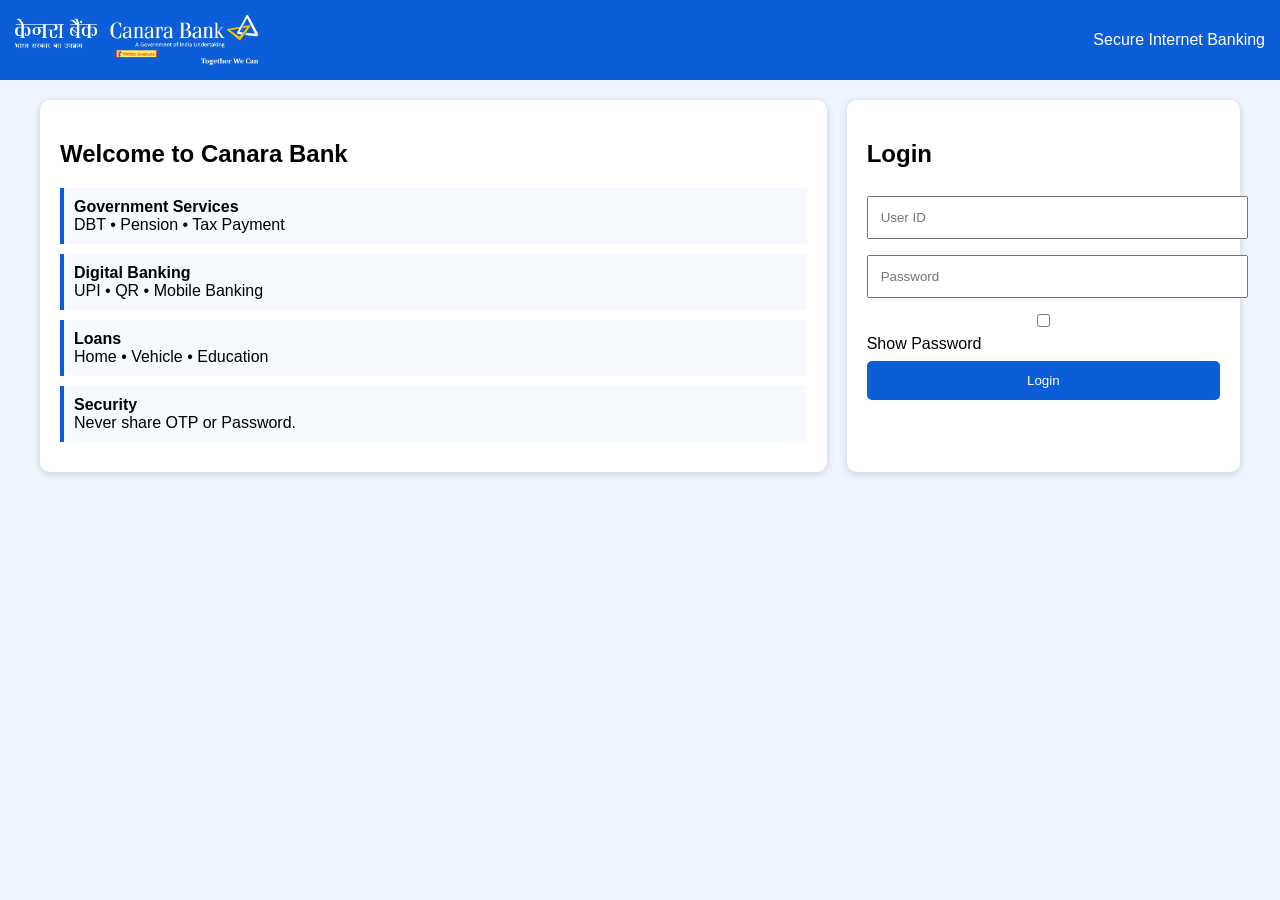
<file: index.html>
<!doctype html><html><head><meta charset='utf-8'>
<link rel='stylesheet' href='style.css'><title>My Sample Bank</title></head>
<body>
<header><img src='logo.png' height='50'><div>Secure Internet Banking</div></header>
<div class='container'>
<div class='panel'>
<h2>Welcome to Canara Bank </h2>
<div class='card'><b>Government Services</b><br>DBT • Pension • Tax Payment</div>
<div class='card'><b>Digital Banking</b><br>UPI • QR • Mobile Banking</div>
<div class='card'><b>Loans</b><br>Home • Vehicle • Education</div>
<div class='card'><b>Security</b><br>Never share OTP or Password.</div>
</div>
<div class='login'>
<h2>Login</h2>
<input id='uid' placeholder='User ID'>
<input id='pwd' type='password' placeholder='Password'>
<label><input type='checkbox' onclick='togglePwd()'> Show Password</label>
<button onclick='login()'>Login</button>
</div>
</div>
<script src='script.js'></script>
</body></html>
</file>
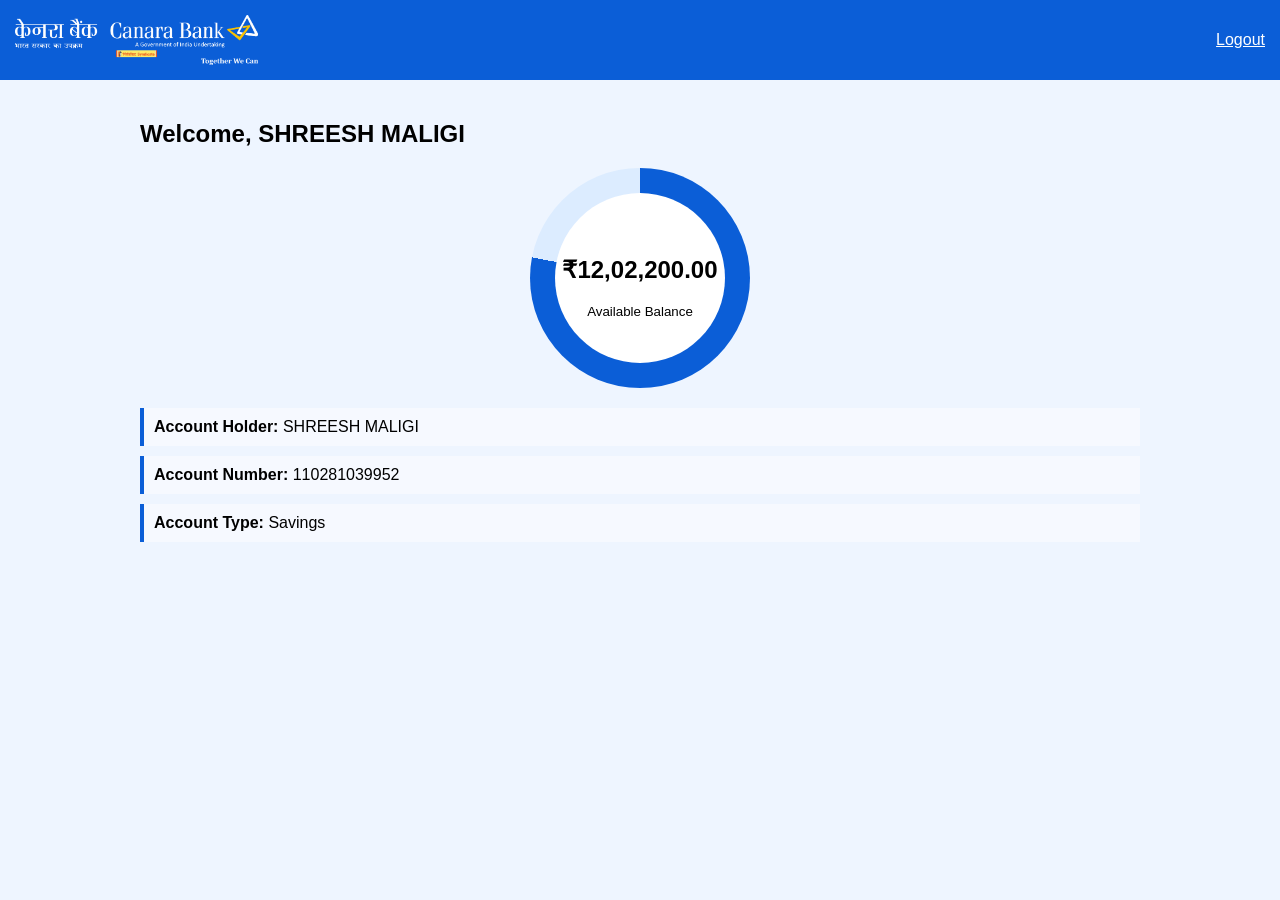
<file: dashboard.html>
<!doctype html><html><head><meta charset='utf-8'>
<link rel='stylesheet' href='style.css'><title>Dashboard</title></head>
<body>
<header><img src='logo.png' height='50'><a href='index.html' style='color:#fff'>Logout</a></header>
<div style='max-width:1000px;margin:auto;padding:20px'>
<h2>Welcome, SHREESH MALIGI</h2>
<div class='circle'><div class='inner'><h2>₹12,02,200.00</h2><small>Available Balance</small></div></div>
<div class='card'><b>Account Holder:</b> SHREESH MALIGI</div>
<div class='card'><b>Account Number:</b> 110281039952</div>
<div class='card'><b>Account Type:</b> Savings</div>
</div>
</body></html>
</file>
<file: style.css>
body{font-family:Arial;margin:0;background:#eef5ff}
header{background:#0B5ED7;color:#fff;padding:15px;display:flex;justify-content:space-between;align-items:center}
.container{display:grid;grid-template-columns:2fr 1fr;gap:20px;padding:20px;max-width:1200px;margin:auto}
.panel,.login{background:#fff;padding:20px;border-radius:10px;box-shadow:0 2px 8px rgba(0,0,0,.15)}
.card{background:#f6f9ff;border-left:4px solid #0B5ED7;padding:10px;margin:10px 0}
input,button{width:100%;padding:12px;margin:8px 0}
button{background:#0B5ED7;color:#fff;border:none;border-radius:5px}
.circle{width:220px;height:220px;border-radius:50%;background:conic-gradient(#0B5ED7 78%,#dcecff 0);display:flex;align-items:center;justify-content:center;margin:20px auto}
.inner{width:170px;height:170px;background:#fff;border-radius:50%;display:flex;align-items:center;justify-content:center;flex-direction:column}
</file>
